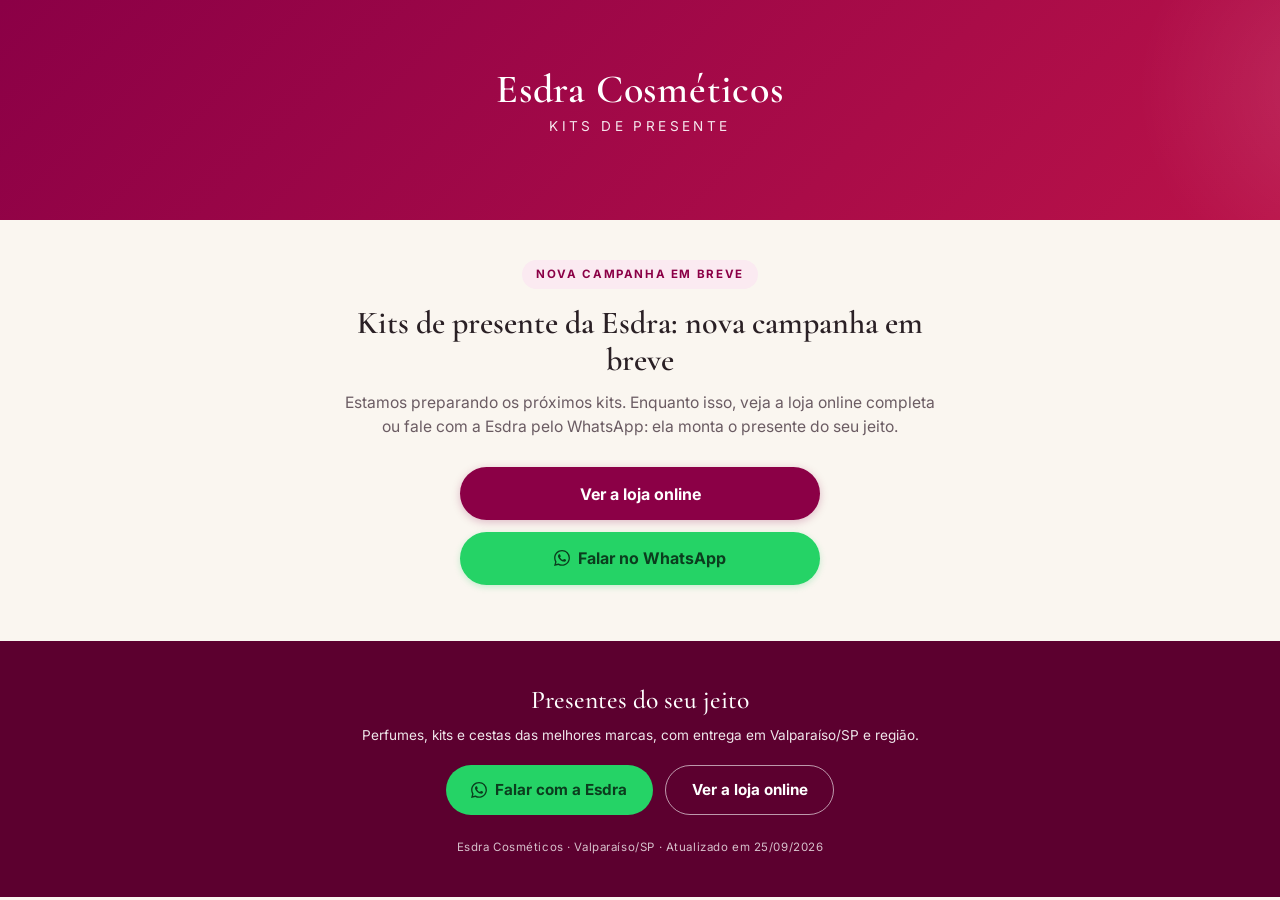
<file: index.html>
<!DOCTYPE html>
<html lang="pt-BR">
<head>
<meta charset="UTF-8">
<meta name="viewport" content="width=device-width, initial-scale=1.0">
<meta name="color-scheme" content="light">
<meta name="theme-color" content="#8B0046">

<!-- ================================================================
     PRÉVIA DO WHATSAPP: INÍCIO
     Este é o ÚNICO trecho do HTML que muda a cada campanha.
     O robô do WhatsApp não roda JavaScript: ele lê só estas linhas.
     Troque título, descrição, imagem e o tamanho REAL da imagem
     (largura x altura em pixels). Modo neutro: deixe como está abaixo.
     Passo a passo no README.md.
     ================================================================ -->
<title>Kits de presente | Esdra Cosméticos</title>
<meta name="description" content="Kits de presente da Esdra Cosméticos, em Valparaíso/SP. Nova campanha em breve. Veja a loja online ou peça pelo WhatsApp.">
<meta property="og:type" content="website">
<meta property="og:url" content="https://esdraaline.github.io/catalago-esdracosmeticos/">
<meta property="og:site_name" content="Esdra Cosméticos">
<meta property="og:title" content="Kits de presente | Esdra Cosméticos">
<meta property="og:description" content="Nova campanha em breve. Enquanto isso, veja a loja online ou peça pelo WhatsApp.">
<meta property="og:image" content="https://esdraaline.github.io/catalago-esdracosmeticos/img/og-esdra-kits.jpg">
<meta property="og:image:width" content="1200">
<meta property="og:image:height" content="630">
<meta property="og:image:alt" content="Esdra Cosméticos, kits de presente">
<meta name="twitter:card" content="summary_large_image">
<meta name="twitter:title" content="Kits de presente | Esdra Cosméticos">
<meta name="twitter:description" content="Nova campanha em breve. Enquanto isso, veja a loja online ou peça pelo WhatsApp.">
<meta name="twitter:image" content="https://esdraaline.github.io/catalago-esdracosmeticos/img/og-esdra-kits.jpg">
<!-- PRÉVIA DO WHATSAPP: FIM ========================================= -->

<link rel="preconnect" href="https://fonts.googleapis.com">
<link rel="preconnect" href="https://fonts.gstatic.com" crossorigin>
<link href="https://fonts.googleapis.com/css2?family=Cormorant+Garamond:wght@500;600;700&family=Inter:wght@400;500;600;700&display=swap" rel="stylesheet">
<link rel="stylesheet" href="css/catalogo.css">
<link rel="icon" href="data:image/svg+xml,%3Csvg xmlns='http://www.w3.org/2000/svg' viewBox='0 0 32 32'%3E%3Crect width='32' height='32' rx='7' fill='%238B0046'/%3E%3Ctext x='16' y='23' font-family='Georgia,serif' font-size='20' font-weight='700' fill='white' text-anchor='middle'%3EE%3C/text%3E%3C/svg%3E">
</head>
<body>
  <!-- Tudo abaixo é montado pelo js/catalogo.js a partir do arquivo da campanha. Não edite cards aqui. -->
  <div id="cli-app">
    <header class="cli-capa">
      <h1 class="cli-marca-loja">Esdra Cosméticos</h1>
      <div class="cli-tagline">Kits de presente</div>
    </header>
    <noscript>
      <section class="cli-neutro">
        <h2>Kits de presente da Esdra</h2>
        <p>Veja a loja online ou fale com a Esdra no WhatsApp.</p>
        <div class="cli-neutro-acoes">
          <a class="cli-btn cli-btn--loja" href="https://www.esdracosmeticos.com.br">Ver a loja online</a>
          <a class="cli-btn" href="https://wa.me/5518991459429">Falar no WhatsApp</a>
        </div>
      </section>
    </noscript>
  </div>

  <!-- Campanha publicada: campanhas/atual.js. Prévia de outra: index.html?campanha=NOME-DO-ARQUIVO -->
  <script src="campanhas/atual.js"></script>
  <script src="js/catalogo.js"></script>
</body>
</html>
</file>
<file: css/catalogo.css>
/* Catálogo Esdra Cosméticos: estilo único para todas as campanhas.
   As cores abaixo são o padrão da marca. Uma campanha pode trocar
   --primaria, --primaria-escura e --acento-quente pelo campo "tema". */
*{box-sizing:border-box;margin:0;padding:0}
:root{--primaria:#8B0046;--primaria-escura:#5C002F;--acento-quente:#C9184A;--dourado:#C9A66B;--fundo-pagina:#FAF6F0;--fundo-foto:#F5EFEA;--texto-principal:#2A2025;--texto-sec:#6B5C63;--borda:#E5DAC8;--capa-o1:rgba(139,0,70,0.82);--capa-o2:rgba(201,24,74,0.75);--capa-img:none;color-scheme:light}
html{-webkit-text-size-adjust:100%}
body{font-family:'Inter',system-ui,sans-serif;background:var(--fundo-pagina);color:var(--texto-principal);line-height:1.5;-webkit-font-smoothing:antialiased;overflow-x:hidden}
a:focus-visible,button:focus-visible,input:focus-visible{outline:3px solid var(--dourado);outline-offset:2px}
.sr-only{position:absolute;width:1px;height:1px;padding:0;margin:-1px;overflow:hidden;clip:rect(0,0,0,0);white-space:nowrap;border:0}

/* Capa */
.cli-capa{background:linear-gradient(135deg,var(--capa-o1) 0%,var(--capa-o2) 100%),var(--capa-img) center/cover no-repeat,var(--primaria);color:white;padding:3rem 1.5rem 2.5rem;text-align:center;position:relative;overflow:hidden;min-height:220px;display:flex;flex-direction:column;align-items:center;justify-content:center}
.cli-capa::before{content:'';position:absolute;top:-50%;right:-20%;width:400px;height:400px;background:radial-gradient(circle,rgba(255,255,255,0.1) 0%,transparent 70%);border-radius:50%;pointer-events:none}
.cli-capa > *{position:relative}
.cli-marca-loja{font-family:'Cormorant Garamond',serif;font-size:2.5rem;font-weight:600;letter-spacing:0.02em;margin-bottom:0.3rem;line-height:1.1}
.cli-tagline{font-size:0.85rem;letter-spacing:0.25em;text-transform:uppercase;opacity:0.9;margin-bottom:1.5rem}
.cli-subtitulo{font-size:0.95rem;opacity:0.95;max-width:34rem;margin:-0.8rem auto 1.4rem}
.cli-stats{display:flex;gap:0.6rem 1.5rem;justify-content:center;flex-wrap:wrap;font-size:0.85rem;opacity:0.95;list-style:none}
.cli-stats li{padding:0.4rem 0.9rem;background:rgba(255,255,255,0.15);border-radius:999px;backdrop-filter:blur(8px)}
.cli-previa-aviso{background:#FFF4E6;color:#8A5A00;text-align:center;font-size:0.8rem;font-weight:600;padding:0.5rem 1rem;border-bottom:1px solid #F0DDB8}

/* Busca e filtros */
.cli-busca-wrap{position:sticky;top:0;background:rgba(250,246,240,0.95);backdrop-filter:blur(8px);padding:0.85rem 1rem;border-bottom:1px solid var(--borda);z-index:50}
.cli-busca{max-width:560px;margin:0 auto;width:100%;padding:0.6rem 1rem 0.6rem 2.4rem;border:1px solid #D4C4B0;border-radius:999px;background:white url('data:image/svg+xml;utf8,<svg xmlns="http://www.w3.org/2000/svg" width="16" height="16" viewBox="0 0 24 24" fill="none" stroke="%236B5C63" stroke-width="2" stroke-linecap="round" stroke-linejoin="round"><circle cx="11" cy="11" r="8"></circle><path d="m21 21-4.3-4.3"></path></svg>') 0.85rem center/16px no-repeat;font-family:inherit;font-size:1rem;color:var(--texto-principal);display:block}
.cli-busca:focus{outline:none;border-color:var(--primaria);box-shadow:0 0 0 3px rgba(139,0,70,0.15)}
.cli-filtros{display:flex;gap:0.5rem;justify-content:center;margin-top:0.5rem;flex-wrap:wrap}
.cli-filtro{padding:0.35rem 1rem;border-radius:999px;border:1.5px solid var(--borda);background:white;color:var(--texto-sec);font-family:inherit;font-size:0.82rem;font-weight:500;cursor:pointer;transition:all 0.15s;min-height:34px}
.cli-filtro:hover{border-color:var(--primaria);color:var(--primaria)}
.cli-filtro--ativo,.cli-filtro--ativo:hover{background:var(--primaria);color:white;border-color:var(--primaria)}

/* Grade e cards */
.cli-grade{max-width:1280px;margin:0 auto;padding:1.5rem 1rem 4rem;display:grid;grid-template-columns:repeat(auto-fill,minmax(280px,1fr));gap:1.25rem}
.cli-card{background:linear-gradient(180deg,#FFF8FA,white);border-radius:10px;overflow:hidden;box-shadow:0 1px 3px rgba(92,0,47,0.06),0 6px 20px rgba(92,0,47,0.07);transition:transform 0.2s,box-shadow 0.2s;display:flex;flex-direction:column;position:relative;min-width:0}
.cli-card:hover{transform:translateY(-3px);box-shadow:0 4px 14px rgba(92,0,47,0.12),0 14px 36px rgba(92,0,47,0.13)}
.cli-card.oculto{display:none}
.cli-selo{position:absolute;top:0.6rem;left:0.6rem;background:linear-gradient(135deg,var(--acento-quente),#FF4D6D);color:white;font-size:0.65rem;font-weight:700;letter-spacing:0.04em;padding:4px 9px;border-radius:999px;z-index:5;box-shadow:0 2px 6px rgba(201,24,74,0.3);max-width:calc(100% - 1.2rem);white-space:nowrap;overflow:hidden;text-overflow:ellipsis}
.cli-num{position:absolute;bottom:0.5rem;right:0.5rem;background:rgba(139,0,70,0.82);color:white;font-family:'Inter',sans-serif;font-size:0.6rem;font-weight:700;letter-spacing:0.06em;padding:3px 8px;border-radius:999px;z-index:6;backdrop-filter:blur(4px)}
.cli-foto{aspect-ratio:1/1;background:var(--fundo-foto);position:relative;overflow:hidden}
.cli-foto img{position:absolute;inset:0;width:100%;height:100%;object-fit:contain;padding:0.85rem}
.cli-info{padding:1rem 1rem 1.1rem;display:flex;flex-direction:column;gap:0.5rem;flex:1;min-width:0}
.cli-marca{font-size:0.7rem;letter-spacing:0.18em;text-transform:uppercase;color:#9A7440;font-weight:600}
.cli-nome{font-family:'Cormorant Garamond',serif;font-size:1.15rem;font-weight:600;color:var(--texto-principal);line-height:1.25;margin:0;overflow-wrap:anywhere}
.cli-desc{font-size:0.82rem;color:var(--texto-sec);line-height:1.45}
.cli-precos{display:flex;align-items:baseline;gap:0.2rem 0.5rem;margin-top:auto;padding-top:0.4rem;flex-wrap:wrap}
.cli-preco-cheio{font-size:0.85rem;color:#767676;text-decoration:line-through}
.cli-preco{font-family:'Cormorant Garamond',serif;font-size:1.55rem;font-weight:700;color:var(--primaria);font-variant-numeric:tabular-nums}
.cli-status{display:inline-flex;align-items:center;gap:0.3rem;font-size:0.72rem;font-weight:600;padding:3px 9px;border-radius:999px;align-self:flex-start}
.cli-status--pronta{background:#E8F5E9;color:#1B5E20}
.cli-status--encomenda{background:#FFF4E6;color:#8A5A00}
.cli-status--esgotado{background:#F0F0F0;color:#555}
.cli-card--esgotado{opacity:0.6;filter:grayscale(40%)}
.cli-card--esgotado:hover{transform:none}
.cli-preco--esgotado{color:#767676;text-decoration:line-through}
.cli-selo-esgotado{position:absolute;top:0.6rem;right:0.6rem;background:#444;color:white;font-size:0.62rem;font-weight:800;letter-spacing:0.1em;padding:4px 9px;border-radius:999px;z-index:5}
.cli-btn{display:flex;align-items:center;justify-content:center;gap:0.5rem;padding:0.7rem;margin-top:0.5rem;background:#25D366;color:#0B3D1E;text-decoration:none;border-radius:7px;font-weight:700;font-size:0.9rem;transition:all 0.15s;box-shadow:0 2px 6px rgba(37,211,102,0.25);text-align:center}
.cli-btn:hover{background:#1FB959;transform:translateY(-1px);box-shadow:0 4px 12px rgba(37,211,102,0.35)}
.cli-btn--secundario{background:white;color:var(--texto-sec);border:1.5px solid var(--borda);box-shadow:none}
.cli-btn--secundario:hover{background:white;color:var(--primaria);border-color:var(--primaria);box-shadow:none}
.cli-btn svg{flex-shrink:0}
.cli-vazio{grid-column:1/-1;text-align:center;padding:3rem 1rem;color:var(--texto-sec);font-style:italic}

/* Modo neutro (sem campanha ativa) */
.cli-neutro{max-width:640px;margin:0 auto;padding:2.5rem 1.25rem 3.5rem;text-align:center}
.cli-neutro-selo{display:inline-block;font-size:0.72rem;font-weight:700;letter-spacing:0.14em;text-transform:uppercase;color:var(--primaria);background:#FBEAF1;padding:0.35rem 0.9rem;border-radius:999px;margin-bottom:1rem}
.cli-neutro h2{font-family:'Cormorant Garamond',serif;font-size:2rem;font-weight:600;line-height:1.15;color:var(--texto-principal);margin-bottom:0.8rem}
.cli-neutro p{color:var(--texto-sec);font-size:0.98rem;margin-bottom:1.8rem}
.cli-neutro-acoes{display:flex;flex-direction:column;gap:0.75rem;max-width:360px;margin:0 auto}
.cli-neutro-acoes .cli-btn{margin-top:0;padding:0.9rem 1rem;font-size:1rem;border-radius:999px}
.cli-btn--loja{background:var(--primaria);color:white;box-shadow:0 2px 8px rgba(139,0,70,0.25)}
.cli-btn--loja:hover{background:var(--primaria-escura);box-shadow:0 4px 12px rgba(139,0,70,0.35)}

/* Rodapé */
.cli-rodape{background:var(--primaria-escura);color:white;padding:2.5rem 1.5rem;text-align:center}
.cli-rodape h2{font-family:'Cormorant Garamond',serif;font-size:1.6rem;margin-bottom:0.4rem;font-weight:500}
.cli-rodape p{font-size:0.85rem;opacity:0.9;margin-bottom:1.2rem}
.cli-rodape-acoes{display:flex;gap:0.75rem;justify-content:center;flex-wrap:wrap}
.cli-rodape-btn{display:inline-flex;align-items:center;gap:0.5rem;background:#25D366;color:#0B3D1E;text-decoration:none;padding:0.8rem 1.6rem;border-radius:999px;font-weight:700;font-size:0.95rem;transition:transform 0.15s}
.cli-rodape-btn:hover{transform:translateY(-2px)}
.cli-rodape-btn--loja{background:transparent;color:white;border:1.5px solid rgba(255,255,255,0.6)}
.cli-rodape-meta{margin-top:1.5rem;font-size:0.72rem;opacity:0.75;letter-spacing:0.05em}

@media(max-width:600px){
  .cli-grade{grid-template-columns:repeat(2,minmax(0,1fr));gap:0.65rem;padding:0.75rem 0.65rem 3rem}
  .cli-nome{font-size:0.95rem}.cli-desc{font-size:0.75rem}.cli-preco{font-size:1.25rem}
  .cli-btn{font-size:0.78rem;padding:0.55rem 0.4rem;gap:0.35rem}
  .cli-info{gap:0.35rem;padding:0.65rem 0.65rem 0.75rem}
  .cli-marca-loja{font-size:1.85rem}.cli-capa{padding:2rem 1rem 1.8rem}
  .cli-filtros{gap:0.4rem}.cli-filtro{font-size:0.75rem;padding:0.3rem 0.8rem}
  .cli-neutro h2{font-size:1.7rem}
}
@media(prefers-reduced-motion:reduce){*{transition:none!important}.cli-card:hover,.cli-btn:hover,.cli-rodape-btn:hover{transform:none}}
</file>
